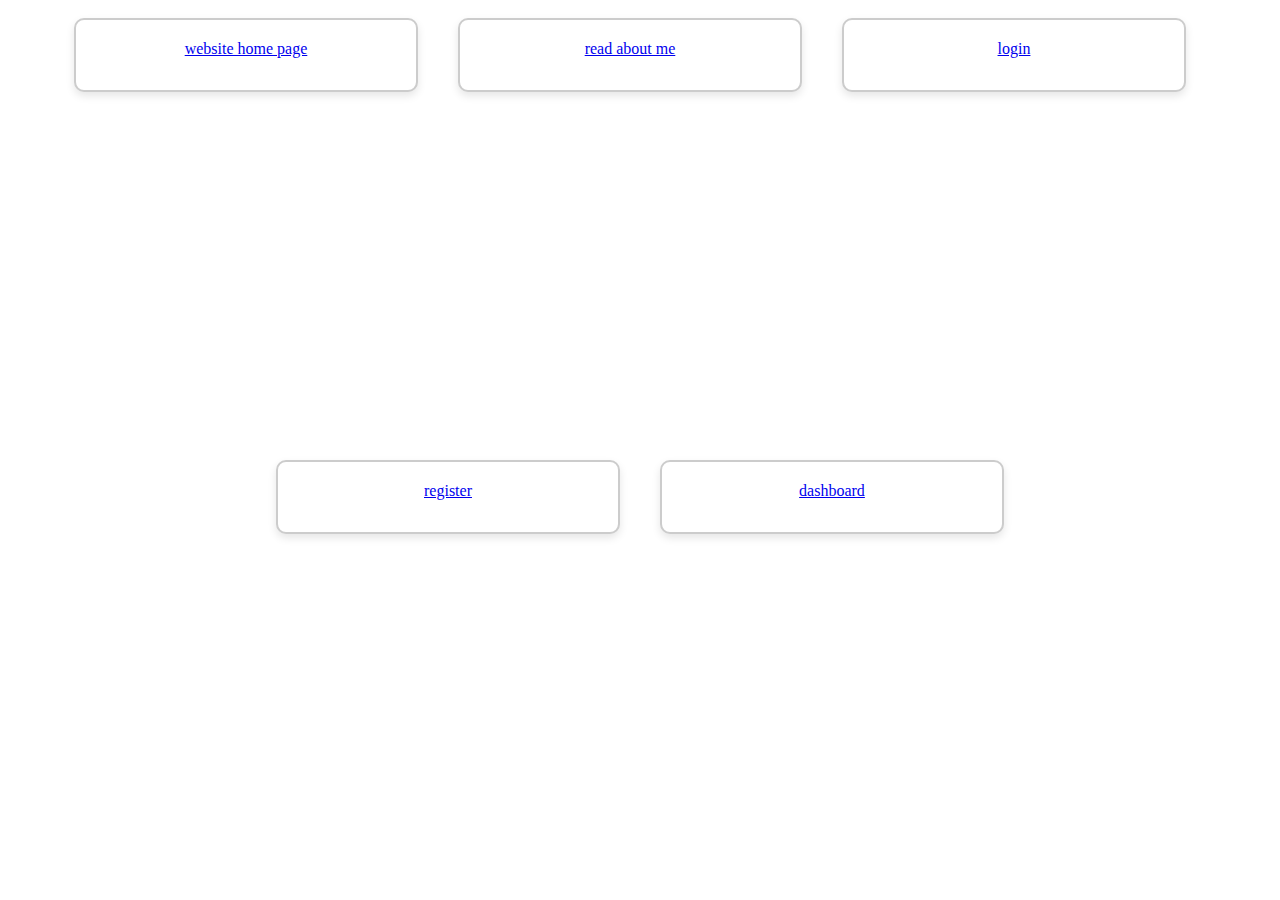
<file: frontend/public/index.html>
<!-- Author: Chakeith Watson  --> 
<!-- Documentation:  HTML/CSS cheatsheets and lesson slides and https://www.w3schools.com/css/css_howto.asp tutorials.-->

<!DOCTYPE html lang = "en">
<html>
  <head>
    <title>Intro File</title>
    <link rel="stylesheet" href="assets/css/index.css">
  </head>
  <body>

    <a href="website.html" class ="weblinks">website home page</a>
    <br>
    <a href="aboutMe.html" class ="weblinks">read about me</a>
    <br>
    <a href="login.html" class ="weblinks">login</a>
    <br>
    <a href="register.html" class ="weblinks">register</a>
    <br>
    <a href="dashboard.html" class ="weblinks">dashboard</a>

  </body>
</html>
</file>
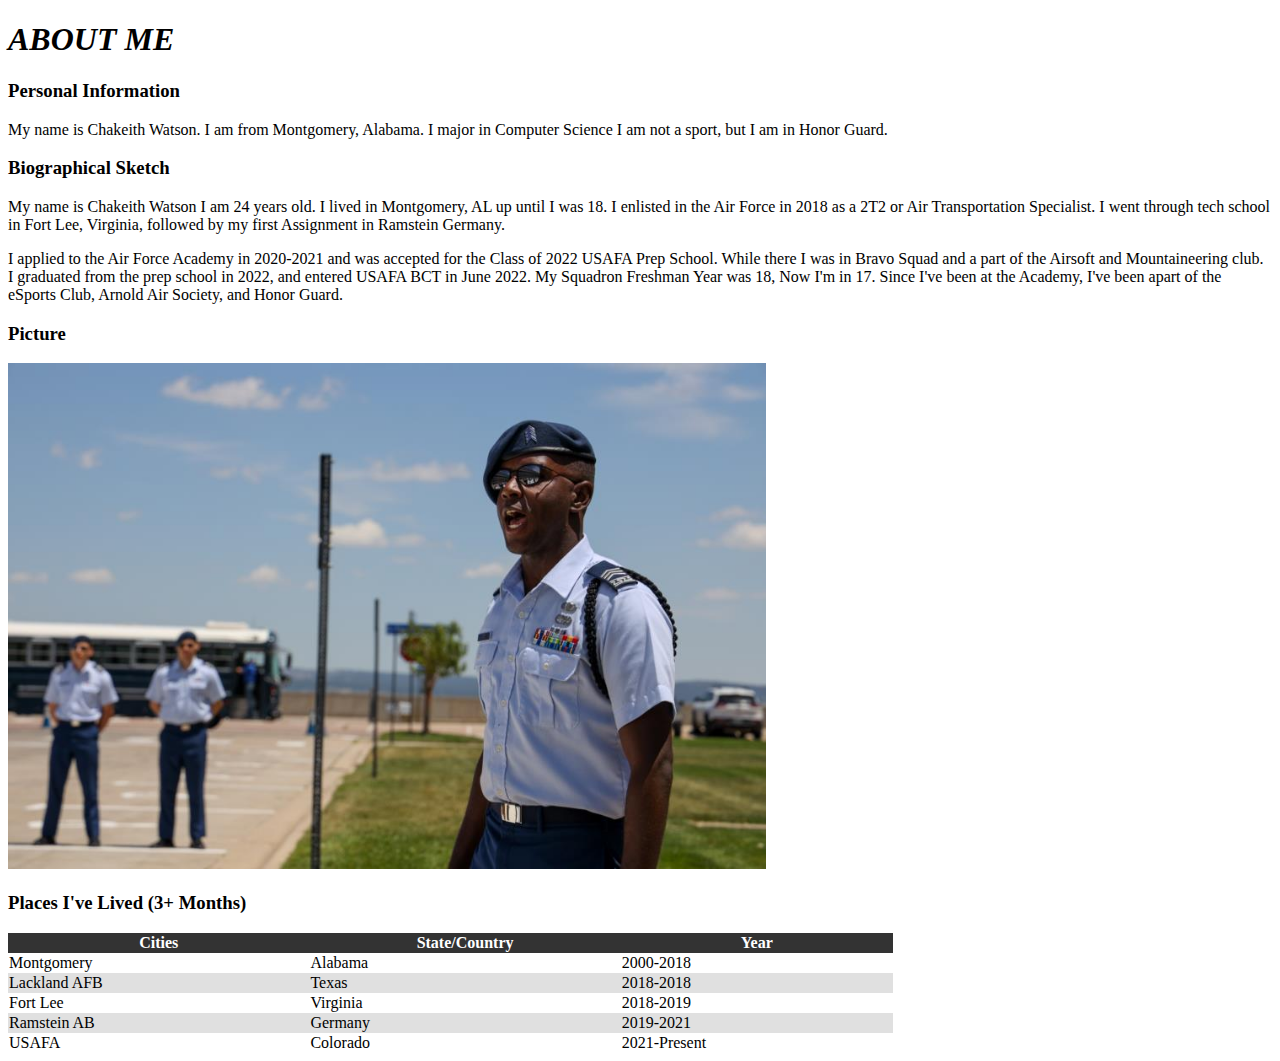
<file: frontend/public/aboutMe.html>
<!-- Author: Chakeith Watson  -->

<!DOCTYPE html>
<html lang = "en">
  <head>
    <link rel="stylesheet" href="assets/css/aboutMe.css">
    <title>About Me</title>
  </head>
  <body>
    <h1 id = "about_header">ABOUT ME</h1>
    <h3>Personal Information</h3>
    <p>My name is Chakeith Watson. I am from Montgomery, Alabama. I major in Computer Science I am not a sport, but I am in Honor Guard.</p>
    <h3>Biographical Sketch</h3>
    <p>My name is Chakeith Watson I am 24 years old. 
    I lived in Montgomery, AL up until I was 18. 
    I enlisted in the Air Force in 2018 as a 2T2 or Air Transportation Specialist.
    I went through tech school in Fort Lee, Virginia, followed by my first Assignment in Ramstein Germany.
    </p>
    <p>
      I applied to the Air Force Academy in 2020-2021 and was accepted for the Class of 2022 USAFA Prep School.
      While there I was in Bravo Squad and a part of the Airsoft and Mountaineering club. I graduated from the prep school in 2022, and entered USAFA BCT in June 2022.
      My Squadron Freshman Year was 18, Now I'm in 17. Since I've been at the Academy, I've been apart of the eSports Club, Arnold Air Society, and Honor Guard.
    </p>
    <h3>Picture</h3>
    <img src="assets/images/pic.jpg" alt = "Picture of me on the Footprints!">
    <h3>Places I've Lived (3+ Months)</h3>
    <table>
      <tr>
        <th>Cities</th>
        <th>State/Country</th>
        <th>Year</th>
      </tr>
      <tr>
        <td>Montgomery</td>
        <td>Alabama</td>
        <td>2000-2018</td>
      </tr>
      <tr>
        <td>Lackland AFB</td>
        <td>Texas</td>
        <td>2018-2018</td>
      </tr>
      <tr>
        <td>Fort Lee</td>
        <td>Virginia</td>
        <td>2018-2019</td>
      </tr>
      <tr>
        <td>Ramstein AB</td>
        <td>Germany</td>
        <td>2019-2021</td>
      </tr>
      <tr>
        <td>USAFA</td>
        <td>Colorado</td>
        <td>2021-Present</td>
      </tr>
    </table>
  </body>
</html>
</file>
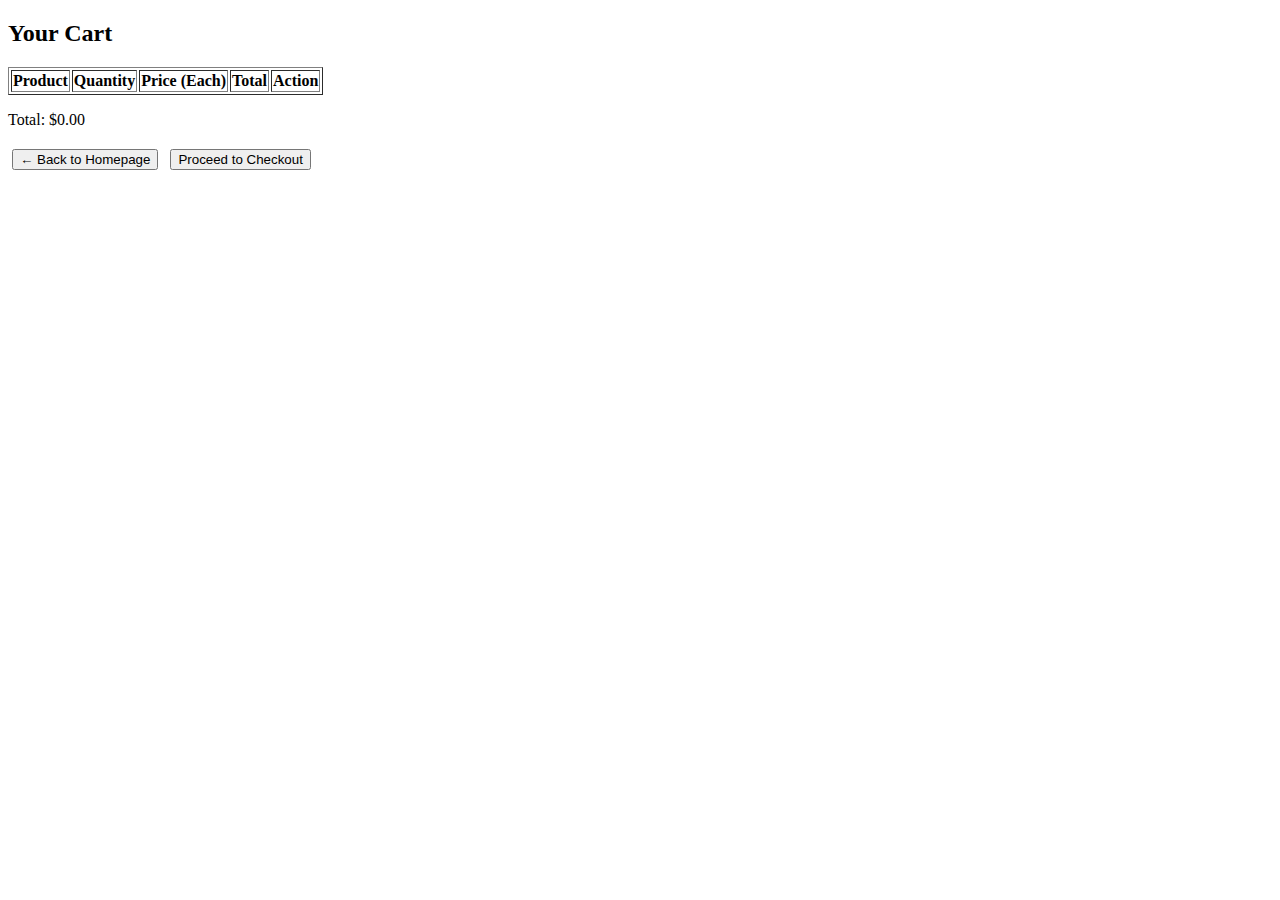
<file: frontend/public/cart.html>
<!DOCTYPE html>
<html lang="en">
<head>
  <meta charset="UTF-8" />
  <title>Your Cart</title>
  <style>
    button {
      margin: 0.25rem;
    }
  </style>
</head>
<body>
  <h2>Your Cart</h2>

  <table border="1">
    <thead>
      <tr>
        <th>Product</th>
        <th>Quantity</th>
        <th>Price (Each)</th>
        <th>Total</th>
        <th>Action</th>
      </tr>
    </thead>
    <tbody id="cartTable"></tbody>
  </table>

  <p id="cartTotal"></p>

  <button onclick="window.location.href='website.html'">← Back to Homepage</button>

  <script>
    const cart = JSON.parse(localStorage.getItem("cart")) || {};
    const table = document.getElementById("cartTable");

    function updateCartDisplay() {
      table.innerHTML = "";
      let total = 0;

      Object.entries(cart).forEach(([name, item]) => {
        const subtotal = item.quantity * item.price;
        total += subtotal;

        const row = document.createElement("tr");
        row.innerHTML = `
          <td>${name}</td>
          <td>${item.quantity}</td>
          <td>$${item.price}</td>
          <td>$${subtotal}</td>
          <td><button data-name="${name}" class="removeBtn">Remove</button></td>
        `;
        table.appendChild(row);
      });

      document.getElementById("cartTotal").innerText = `Total: $${total.toFixed(2)}`;

      // Add event listeners for "Remove" buttons
      document.querySelectorAll(".removeBtn").forEach(btn => {
        btn.addEventListener("click", (e) => {
          const productName = e.target.getAttribute("data-name");
          delete cart[productName];
          localStorage.setItem("cart", JSON.stringify(cart));
          updateCartDisplay();
        });
      });
    }

    updateCartDisplay();
  </script>
  <button id="checkoutBtn">Proceed to Checkout</button>
  <script>
    document.getElementById("checkoutBtn").addEventListener("click", () => {
      const cart = JSON.parse(localStorage.getItem("cart") || "{}");
      if (Object.keys(cart).length === 0) {
        alert("Your cart is empty!");
        return;
      }
      window.location.href = "checkout.html";
    });
  </script>
  
</body>
</html>
</file>
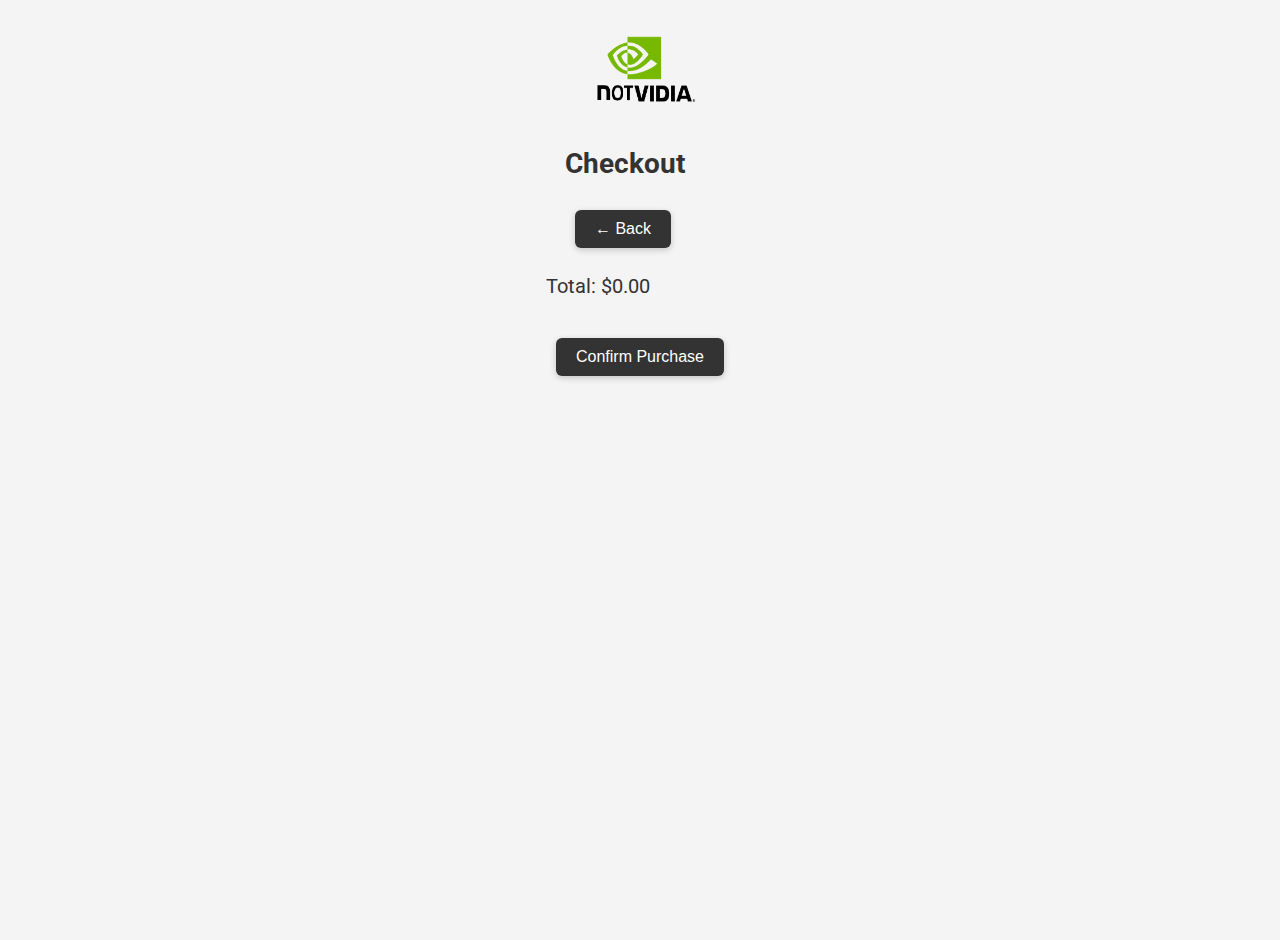
<file: frontend/public/checkout.html>
<!DOCTYPE html>
<html lang="en">
<head>
  <meta charset="UTF-8">
  <title>Checkout</title>
  <link rel="preconnect" href="https://fonts.googleapis.com">
  <link rel="preconnect" href="https://fonts.gstatic.com" crossorigin>
  <link href="https://fonts.googleapis.com/css2?family=Roboto:wght@400;700&display=swap" rel="stylesheet">
  <link rel="stylesheet" href="assets/css/checkout.css">
</head>
<body>

  <nav>
    <div class="navTop">
      <div class="navItem">
        <img src="assets/images/logo.png" width="150" height="100" alt="Logo">
      </div>
      <div class="navItem">
        <h2 class="limited">Checkout</h2>
      </div>
      <div class="navItem">
        <button onclick="window.location.href='website.html'" class="backBtn">← Back</button>
      </div>
    </div>
  </nav>

  <section class="checkoutSection">
    <ul id="checkoutList"></ul>
    <p id="total">Total: $0.00</p>
    <button id="confirm">Confirm Purchase</button>
  </section>

  <script src="assets/js/checkout.js"></script>
</body>
</html>
</file>
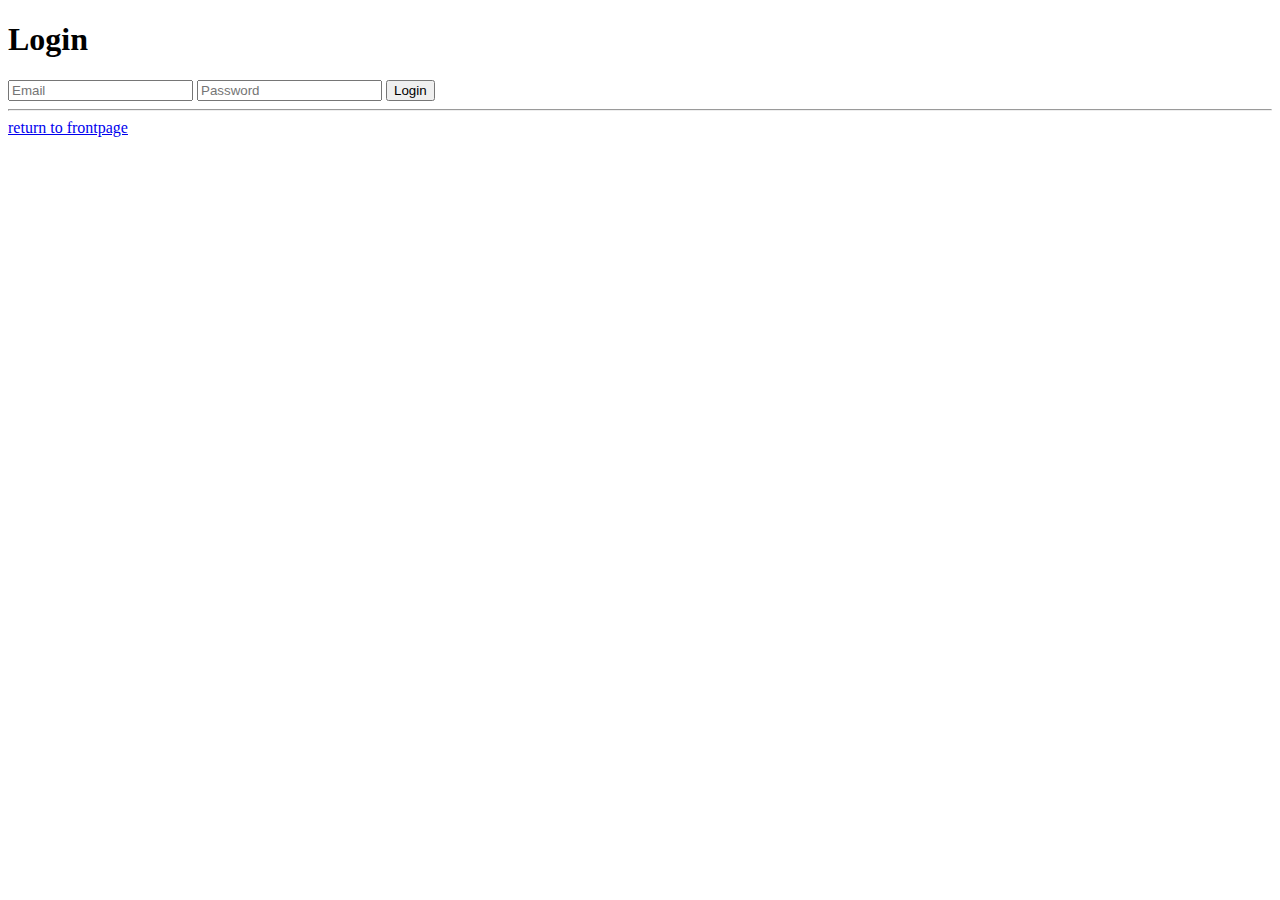
<file: frontend/public/login.html>
<!DOCTYPE html>
<html lang="en">
<head>
    <meta charset="UTF-8">
    <meta name="viewport" content="width=device-width, initial-scale=1.0">
    <title>Login</title>

    <script defer src = "assets/js/login.js"> </script>

</head>
<body>
    <h1>Login</h1>
    <form id="login-form" onsubmit="login(event)">
      <input name="email" type="email" placeholder="Email" required />
      <input name="password" type="password" placeholder="Password" required />
      <button type="submit">Login</button>
    </form>
    
    <script src="assets/js/login.js"></script>

    <hr>

    <a href="index.html"> return to frontpage</a>
</body>
</html>
</file>
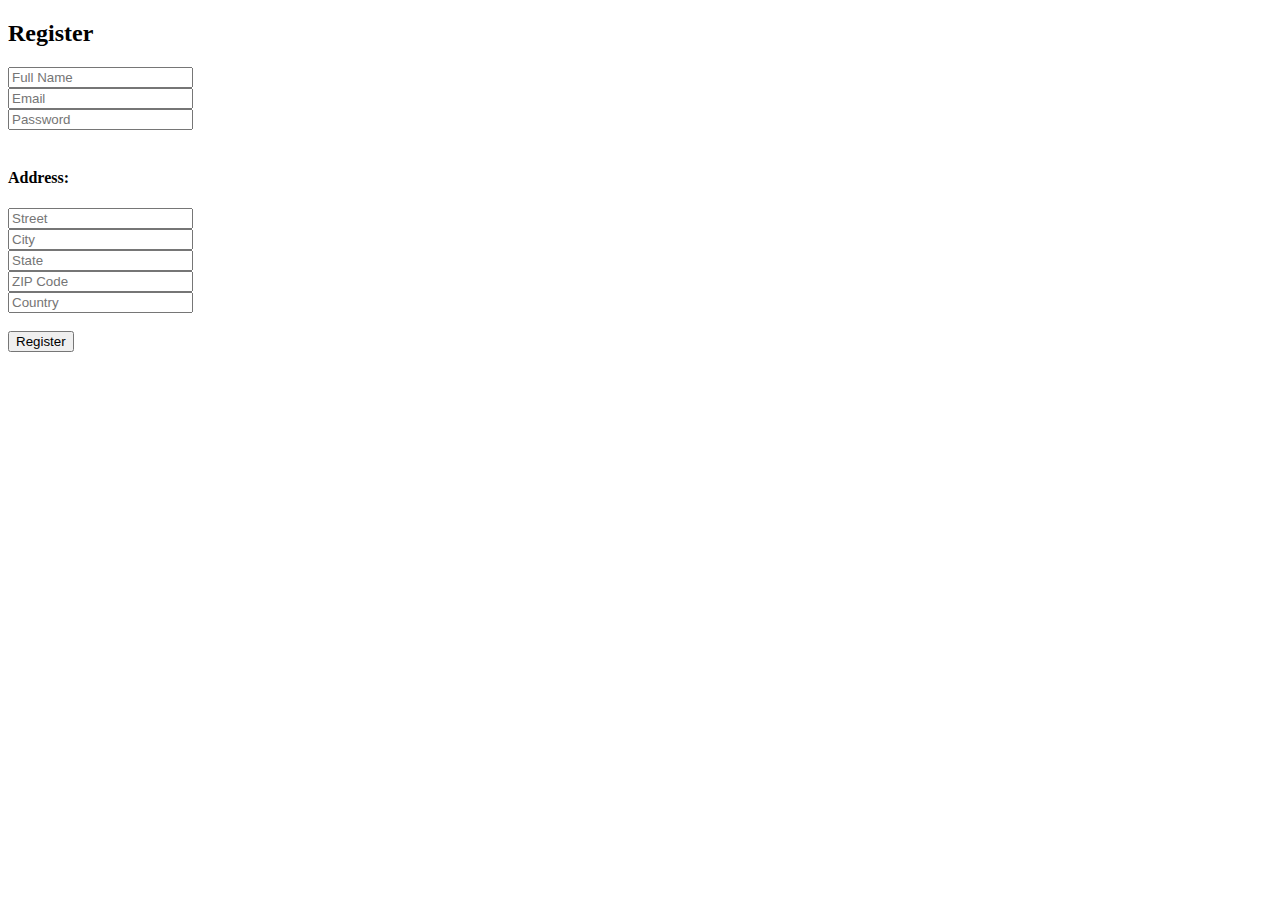
<file: frontend/public/register.html>
<!DOCTYPE html>
<html lang="en">
<head>
  <meta charset="UTF-8">
  <title>Register</title>
</head>
<body>
  <h2>Register</h2>

  <form id="register-form" onsubmit="register(event)">
    <input name="name" placeholder="Full Name" required /><br>
    <input name="email" type="email" placeholder="Email" required /><br>
    <input name="password" type="password" placeholder="Password" required /><br><br>

    <h4>Address:</h4>
    <input name="street" placeholder="Street" required /><br>
    <input name="city" placeholder="City" required /><br>
    <input name="state" placeholder="State" required /><br>
    <input name="zip" placeholder="ZIP Code" required /><br>
    <input name="country" placeholder="Country" required /><br><br>

    <button type="submit">Register</button>
  </form>

  <!-- Link to external JS -->
  <script src="assets/js/register.js"></script>
</body>
</html>
</file>
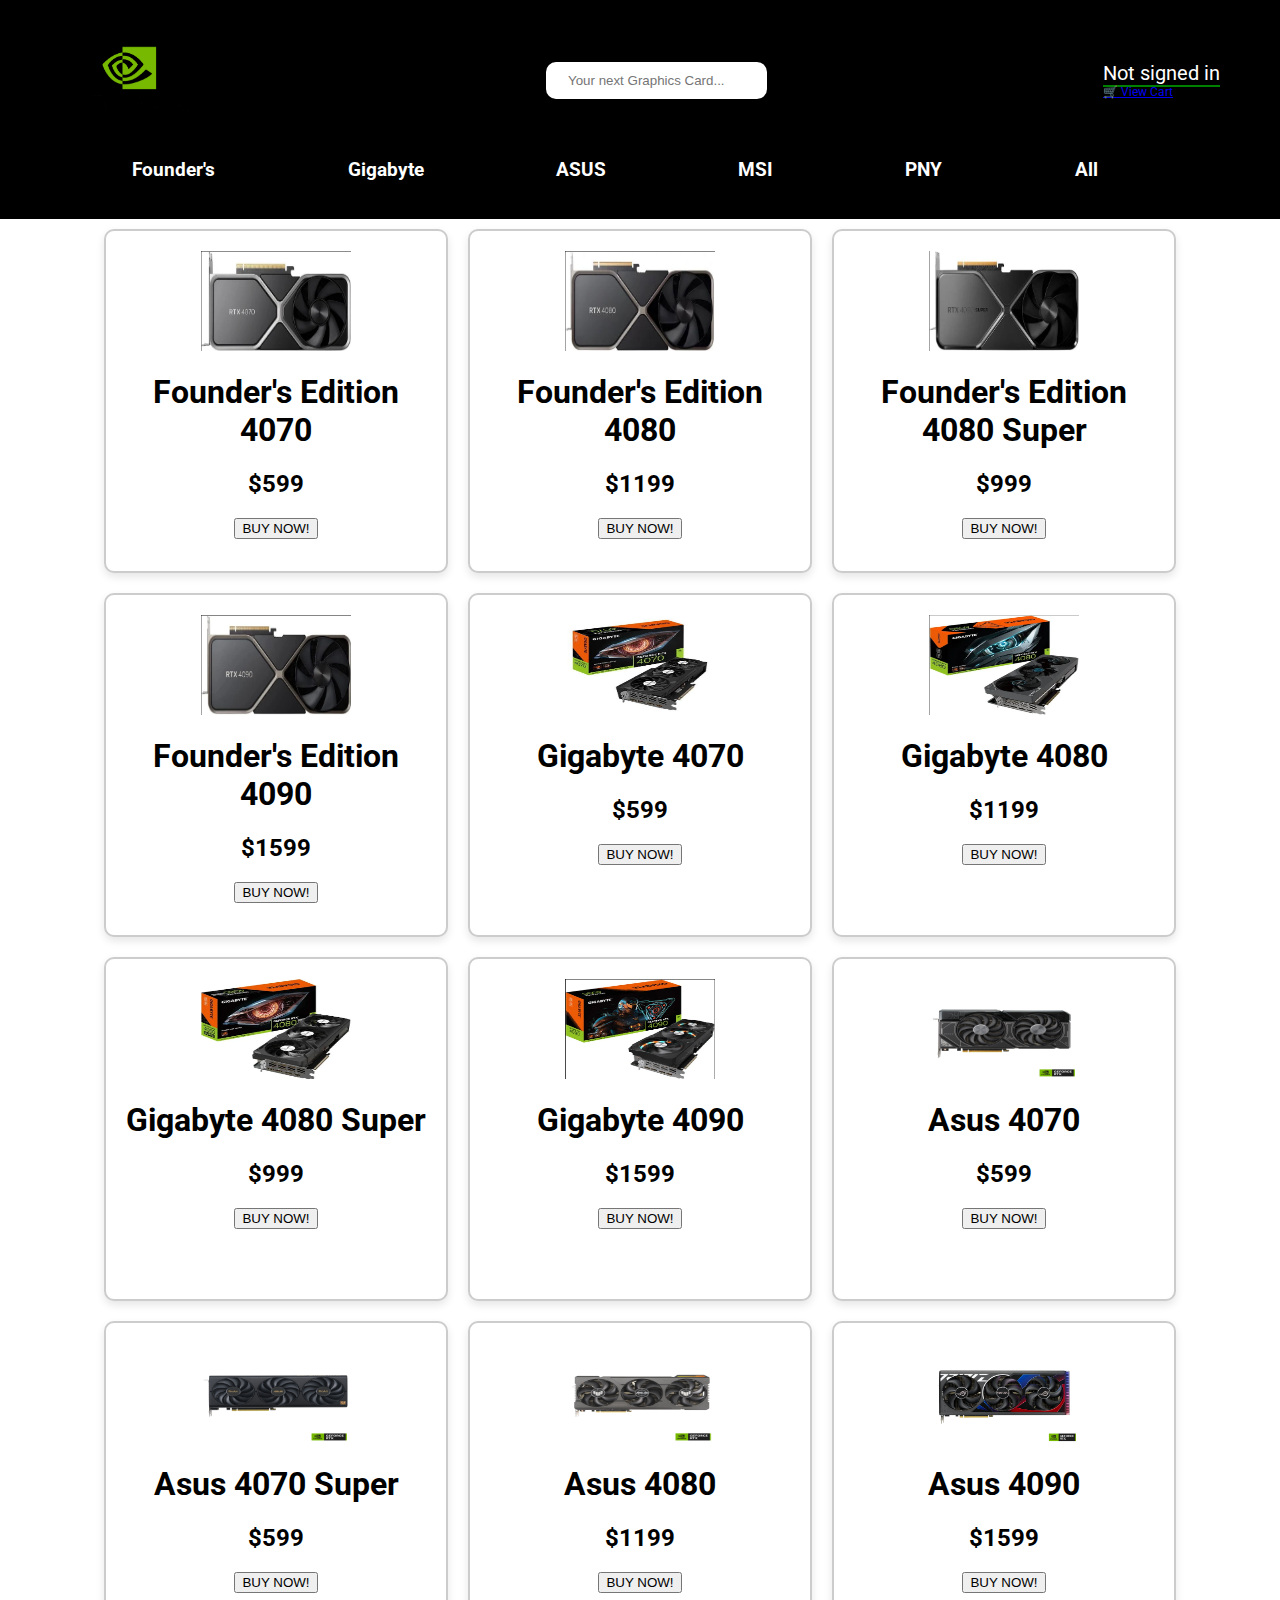
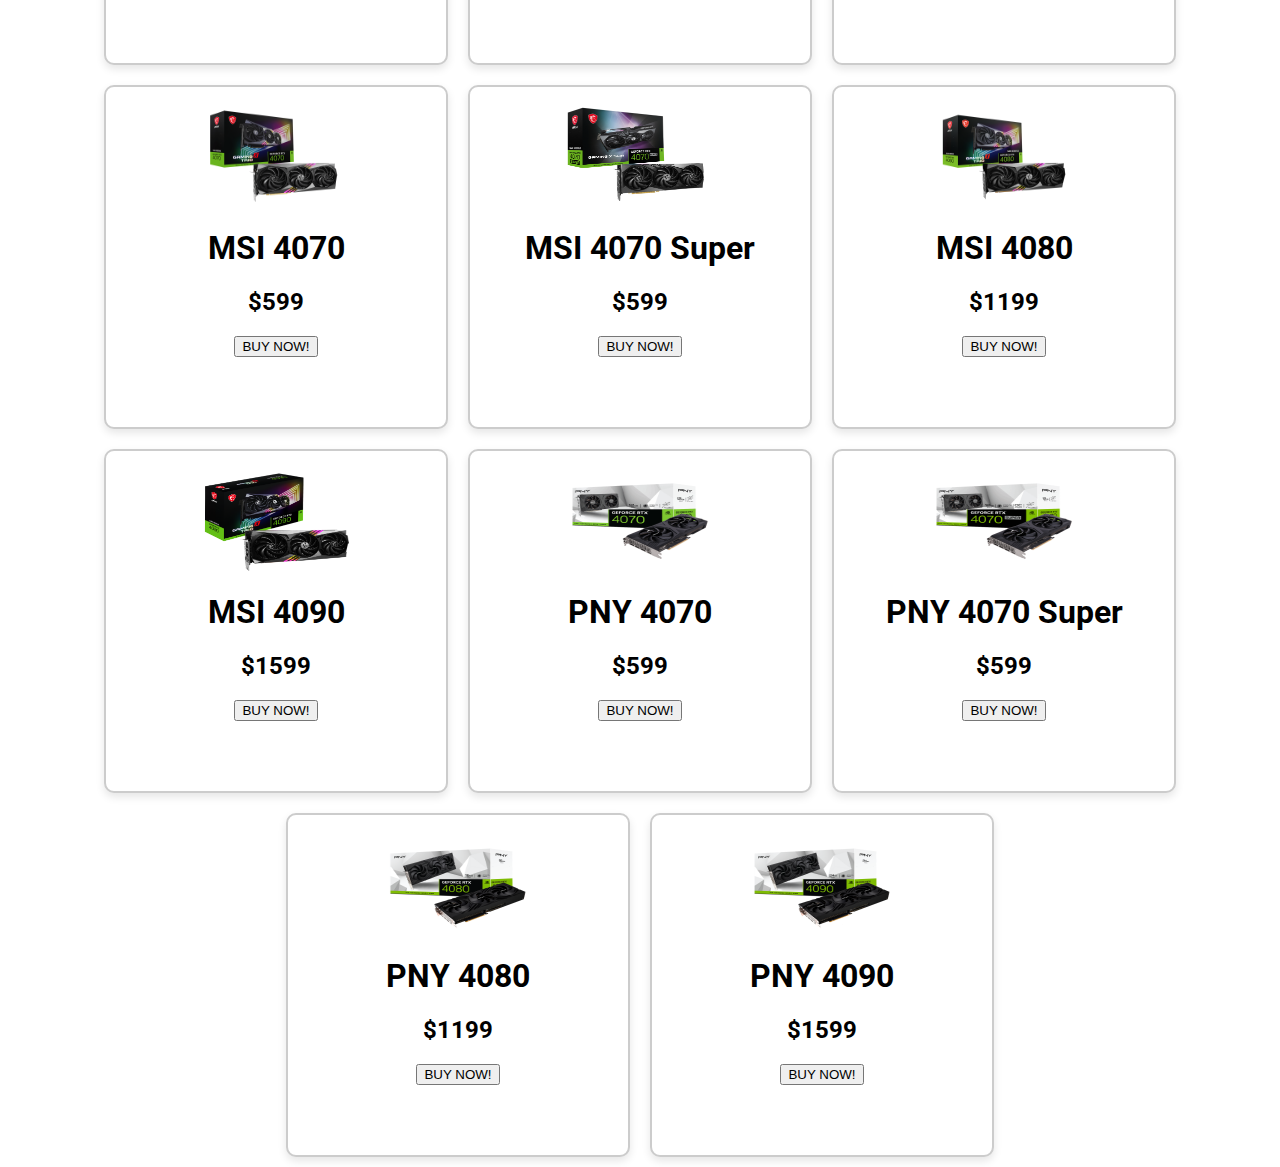
<file: frontend/public/website.html>
<html lang ="en">
    <head>
        <meta charset = "UTF-8">
        <meta http-equiv="X-UA-Compatible" content="IE=edge">
        <meta name = "viewport" content = "width=device-width, initial scale =1.0">
        <link rel="preconnect" href="https://fonts.googleapis.com">
        <link rel="preconnect" href="https://fonts.gstatic.com" crossorigin>
        <link href="https://fonts.googleapis.com/css2?family=DM+Serif+Text:ital@0;1&family=Roboto:ital,wght@0,100..900;1,100..900&display=swap" rel="stylesheet">
        <link rel="stylesheet" href="assets/css/homePage.css">
        <title>notVidia</title>
    </head>

    <body>
        <nav>
            <div class ="navTop">
                <div class = "navItem">
                    <img src ="assets/images/logo.png" width="150" height="100" alt ="">
                </div>
                <div class = "navItem">
                    <div class ="search">
                        <input type="text" placeholder="Your next Graphics Card..." class="searchInput" id="searchBar">
                    </div>
                </div>

                <div class="navItem" id="userSection">
                    <span class="limited" id="usernameLabel">Not signed in</span>
                    <button id="logoutBtn" style="display:none; font-size: 12px; margin-top: 4px;">Sign Out</button><br>
                    <a href="cart.html" style="font-size: 12px;">🛒 View Cart</a>
                  </div>
            </div>
            <div class = "navBottom">
                <h3 class="menuItem" data-brand="founders">Founder's</h3>
                <h3 class="menuItem" data-brand="gigabyte">Gigabyte</h3>
                <h3 class="menuItem" data-brand="asus">ASUS</h3>
                <h3 class="menuItem" data-brand="msi">MSI</h3>
                <h3 class="menuItem" data-brand="pny">PNY</h3>
                <h3 class="menuItem" data-brand="all">All</h3>
            </div>
        </nav> 
        <div class="slider">
            <div class="sliderWrapper">
                <div class="sliderItem" data-brand="founders">
                    <img src="assets/images/4070.png" width = "150" height="100" alt="" class="sliderImge">
                    <div class="sliderBg"></div>
                    <h1 class="sliderTitle">Founder's Edition 4070</h1>
                    <h2 class="sliderPrice">$599</h2>
                    <button class = "BuyButton">BUY NOW!</button>
                </div>
                <div class="sliderItem" data-brand="founders">
                    <img src="assets/images/4080.png" width = "150" height="100" alt="" class="sliderImge">
                    <div class="sliderBg"></div>
                    <h1 class="sliderTitle">Founder's Edition 4080</h1>
                    <h2 class="sliderPrice">$1199</h2>
                    <button class = "BuyButton">BUY NOW!</button>
                </div>
                <div class="sliderItem" data-brand="founders">
                    <img src="assets/images/4080Super.png" width = "150" height="100" alt="" class="sliderImge">
                    <div class="sliderBg"></div>
                    <h1 class="sliderTitle">Founder's Edition 4080 Super</h1>
                    <h2 class="sliderPrice">$999</h2>
                    <button class = "BuyButton">BUY NOW!</button>
                </div>
                <div class="sliderItem" data-brand="founders">
                    <img src="assets/images/4090.png" width = "150" height="100" alt="" class="sliderImge">
                    <div class="sliderBg"></div>
                    <h1 class="sliderTitle">Founder's Edition 4090</h1>
                    <h2 class="sliderPrice">$1599</h2>
                    <button class = "BuyButton">BUY NOW!</button>
                </div>
                <div class="sliderItem" data-brand="gigabyte">
                    <img src="assets/images/GB4070.png" width = "150" height="100" alt="" class="sliderImge">
                    <div class="sliderBg"></div>
                    <h1 class="sliderTitle">Gigabyte 4070</h1>
                    <h2 class="sliderPrice">$599</h2>
                    <button class = "BuyButton">BUY NOW!</button>
                </div>

                <div class="sliderItem" data-brand="gigabyte">
                    <img src="assets/images/GB4080.png" width = "150" height="100" alt="" class="sliderImge">
                    <div class="sliderBg"></div>
                    <h1 class="sliderTitle">Gigabyte 4080</h1>
                    <h2 class="sliderPrice">$1199</h2>
                    <button class = "BuyButton">BUY NOW!</button>
                </div>
                <div class="sliderItem" data-brand="gigabyte">
                    <img src="assets/images/GB4080Super.png" width = "150" height="100" alt="" class="sliderImge">
                    <div class="sliderBg"></div>
                    <h1 class="sliderTitle">Gigabyte 4080 Super</h1>
                    <h2 class="sliderPrice">$999</h2>
                    <button class = "BuyButton">BUY NOW!</button>
                </div>
                <div class="sliderItem" data-brand="gigabyte">
                    <img src="assets/images/GB4090.png" width = "150" height="100" alt="" class="sliderImge">
                    <div class="sliderBg"></div>
                    <h1 class="sliderTitle">Gigabyte 4090</h1>
                    <h2 class="sliderPrice">$1599</h2>
                    <button class = "BuyButton">BUY NOW!</button>
                </div>
                <div class="sliderItem" data-brand="asus">
                    <img src="assets/images/Asus4070.png" width = "150" height="100" alt="" class="sliderImge">
                    <div class="sliderBg"></div>
                    <h1 class="sliderTitle">Asus 4070</h1>
                    <h2 class="sliderPrice">$599</h2>
                    <button class = "BuyButton">BUY NOW!</button>
                </div>
                <div class="sliderItem" data-brand="asus">
                    <img src="assets/images/Asus4070Super.png" width = "150" height="100" alt="" class="sliderImge">
                    <div class="sliderBg"></div>
                    <h1 class="sliderTitle">Asus 4070 Super</h1>
                    <h2 class="sliderPrice">$599</h2>
                    <button class = "BuyButton">BUY NOW!</button>
                </div>
                <div class="sliderItem" data-brand="asus">
                    <img src="assets/images/Asus4080.png" width = "150" height="100" alt="" class="sliderImge">
                    <div class="sliderBg"></div>
                    <h1 class="sliderTitle">Asus 4080</h1>
                    <h2 class="sliderPrice">$1199</h2>
                    <button class = "BuyButton">BUY NOW!</button>
                </div>
                <div class="sliderItem" data-brand="asus">
                    <img src="assets/images/Asus4090.png" width = "150" height="100" alt="" class="sliderImge">
                    <div class="sliderBg"></div>
                    <h1 class="sliderTitle">Asus 4090</h1>
                    <h2 class="sliderPrice">$1599</h2>
                    <button class = "BuyButton">BUY NOW!</button>
                </div>
                <div class="sliderItem" data-brand="msi">
                    <img src="assets/images/MSI4070.png" width = "150" height="100" alt="" class="sliderImge">
                    <div class="sliderBg"></div>
                    <h1 class="sliderTitle">MSI 4070</h1>
                    <h2 class="sliderPrice">$599</h2>
                    <button class = "BuyButton">BUY NOW!</button>
                </div>
                <div class="sliderItem" data-brand="msi">
                    <img src="assets/images/MSI4070Super.png" width = "150" height="100" alt="" class="sliderImge">
                    <div class="sliderBg"></div>
                    <h1 class="sliderTitle">MSI 4070 Super</h1>
                    <h2 class="sliderPrice">$599</h2>
                    <button class = "BuyButton">BUY NOW!</button>
                </div>
                <div class="sliderItem" data-brand="msi">
                    <img src="assets/images/MSI4080.png" width = "150" height="100" alt="" class="sliderImge">
                    <div class="sliderBg"></div>
                    <h1 class="sliderTitle">MSI 4080</h1>
                    <h2 class="sliderPrice">$1199</h2>
                    <button class = "BuyButton">BUY NOW!</button>
                </div>
                <div class="sliderItem" data-brand="msi">
                    <img src="assets/images/MSI4090.png" width = "150" height="100" alt="" class="sliderImge">
                    <div class="sliderBg"></div>
                    <h1 class="sliderTitle">MSI 4090</h1>
                    <h2 class="sliderPrice">$1599</h2>
                    <button class = "BuyButton">BUY NOW!</button>
                </div>
                <div class="sliderItem" data-brand="pny">
                    <img src="assets/images/PNY4070.png" width = "150" height="100" alt="" class="sliderImge">
                    <div class="sliderBg"></div>
                    <h1 class="sliderTitle">PNY 4070</h1>
                    <h2 class="sliderPrice">$599</h2>
                    <button class = "BuyButton">BUY NOW!</button>
                </div>
                <div class="sliderItem" data-brand="pny">
                    <img src="assets/images/PNY4070Super.png" width = "150" height="100" alt="" class="sliderImge">
                    <div class="sliderBg"></div>
                    <h1 class="sliderTitle">PNY 4070 Super</h1>
                    <h2 class="sliderPrice">$599</h2>
                    <button class = "BuyButton">BUY NOW!</button>
                </div>
                <div class="sliderItem" data-brand="pny">
                    <img src="assets/images/PNY4080.png" width = "150" height="100" alt="" class="sliderImge">
                    <div class="sliderBg"></div>
                    <h1 class="sliderTitle">PNY 4080</h1>
                    <h2 class="sliderPrice">$1199</h2>
                    <button class = "BuyButton">BUY NOW!</button>
                </div>
                <div class="sliderItem" data-brand="pny">
                    <img src="assets/images/PNY4090.png" width = "150" height="100" alt="" class="sliderImge">
                    <div class="sliderBg"></div>
                    <h1 class="sliderTitle">PNY 4090</h1>
                    <h2 class="sliderPrice">$1599</h2>
                    <button class = "BuyButton">BUY NOW!</button>
                </div>
            </div>
        </div>
        <script src="assets/js/homePage.js"></script>
        <script>
            // Check if user is logged in
            fetch("http://localhost:3000/session", { credentials: "include" })
              .then(res => res.json())
              .then(data => {
                const label = document.getElementById("usernameLabel");
                const logoutBtn = document.getElementById("logoutBtn");
          
                if (data.loggedIn) {
                  label.textContent = `Signed in as: ${data.user.name}`;
                  logoutBtn.style.display = "inline-block";
          
                  logoutBtn.addEventListener("click", async () => {
                    await fetch("http://localhost:3000/logout", {
                      method: "POST",
                      credentials: "include"
                    });
                    window.location.reload();
                  });
                } else {
                  label.textContent = "Not signed in";
                  logoutBtn.style.display = "none";
                }
              })
              .catch(err => {
                console.error("Session check failed", err);
              });
          </script>
    </body>
</html>
</file>
<file: frontend/public/assets/css/index.css>
.weblinks{
    width: 300px; 
    height: 30px; 
    flex: 0 0 auto; 
    text-align: center;
    border: 2px solid #ccc;
    border-radius: 10px;
    padding: 20px;
    box-shadow: 0 4px 8px rgba(0, 0, 0, 0.1);
    background-color: #fff;
    justify-content: center;
}

.weblinks:hover{
    box-shadow: 0 6px 12px rgba(0, 0, 0, 0.2);
    transform: scale(1.02);
    transition: all 0.2s ease-in-out;
}


body{
    display: flex;
    flex-wrap: wrap;     
    gap: 20px;           
    justify-content: center;
    padding: 10px;
}
</file>
<file: frontend/public/assets/css/aboutMe.css>
/* author: Chakeith Watson*/ 

th{
    background-color: #333;
    color: white;
}
tr:nth-of-type(odd){
    background-color: #e0e0e0;
}
tr:nth-of-type(even){
    background-color: #ffffff;
}
table{
    width: 70%;
    border-collapse: collapse;
}
img{
    max-width: 60%;
    height: auto;
}
h1{
    font-style: oblique;
}
@media (max-width: 768px){
    body{
        font-size: 14px;
    }
    .menu{
        display: none;
    }

@media(min-width: 768px){
    body{
        font-size: 18px;
    }
}
}
</file>
<file: frontend/public/assets/css/checkout.css>
/* Matches homepage aesthetic */
body {
    font-family: "Roboto", sans-serif;
    margin: 0;
    padding: 20px;
    background-color: #f4f4f4;
    display: flex;
    flex-direction: column;
    align-items: center;
    min-height: 100vh;
}

h2 {
    margin-bottom: 20px;
    font-size: 28px;
    color: #333;
}

ul#checkoutList {
    list-style-type: none;
    padding: 0;
    width: 80%;
    max-width: 600px;
}

ul#checkoutList li {
    background-color: #fff;
    padding: 15px 20px;
    margin: 10px 0;
    border: 2px solid #ccc;
    border-radius: 10px;
    box-shadow: 0 4px 8px rgba(0, 0, 0, 0.1);
}

ul#checkoutList li:hover {
    box-shadow: 0 6px 12px rgba(0, 0, 0, 0.2);
    transform: scale(1.02);
    transition: all 0.2s ease-in-out;
}

#total {
    font-size: 20px;
    margin-top: 10px;
    margin-bottom: 30px;
    color: #333;
}

button {
    margin: 10px;
    padding: 10px 20px;
    font-size: 16px;
    background-color: #333;
    color: white;
    border: none;
    border-radius: 6px;
    cursor: pointer;
    box-shadow: 0 2px 6px rgba(0,0,0,0.2);
}

button:hover {
    background-color: #222;
    box-shadow: 0 4px 10px rgba(0,0,0,0.3);
}
</file>
<file: frontend/public/assets/css/homePage.css>
body{
    font-family: "Roboto", sans-serif;
    padding:0;
    margin:0;
}
nav{
    background-color: rgb(0, 0, 0);
    color: black;
    padding: 20px 50px
}

.navTop{
    display: flex;
    align-items: center;
    justify-content: space-between;
    padding:10px;
}

.search{
    display: flex;
    align-items: center;
    background-color: rgb(255, 255, 255);
    padding: 10px 20px;
    border-radius: 10px;
}

.searchInput{
    border: none;
    background: transparent;
}

.limited{
    font-size: 20px;
    color:rgb(255, 255, 255);
    border-bottom: 2px solid green;
    cursor: pointer;
}

.navBottom{
    color:white;
    display:flex;
    align-items: center;
    justify-content: space-evenly;

}

.menuItem{
    margin-right: 50px;
    cursor: pointer;
    color: rgb(255, 255, 255);
}

.slider{
    display: flex;
    align-items: center;
    justify-content: center;
}

.sliderWrapper{
    display: flex;
    flex-wrap: wrap;     
    gap: 20px;           
    justify-content: center;
    padding: 10px;
}

.sliderItem{
    width: 300px; 
    height: 300px; 
    flex: 0 0 auto; 
    text-align: center;
    border: 2px solid #ccc;
    border-radius: 10px;
    padding: 20px;
    box-shadow: 0 4px 8px rgba(0, 0, 0, 0.1);
    background-color: #fff;
}

.sliderItem:hover{
    box-shadow: 0 6px 12px rgba(0, 0, 0, 0.2);
    transform: scale(1.02);
    transition: all 0.2s ease-in-out;
}
</file>
